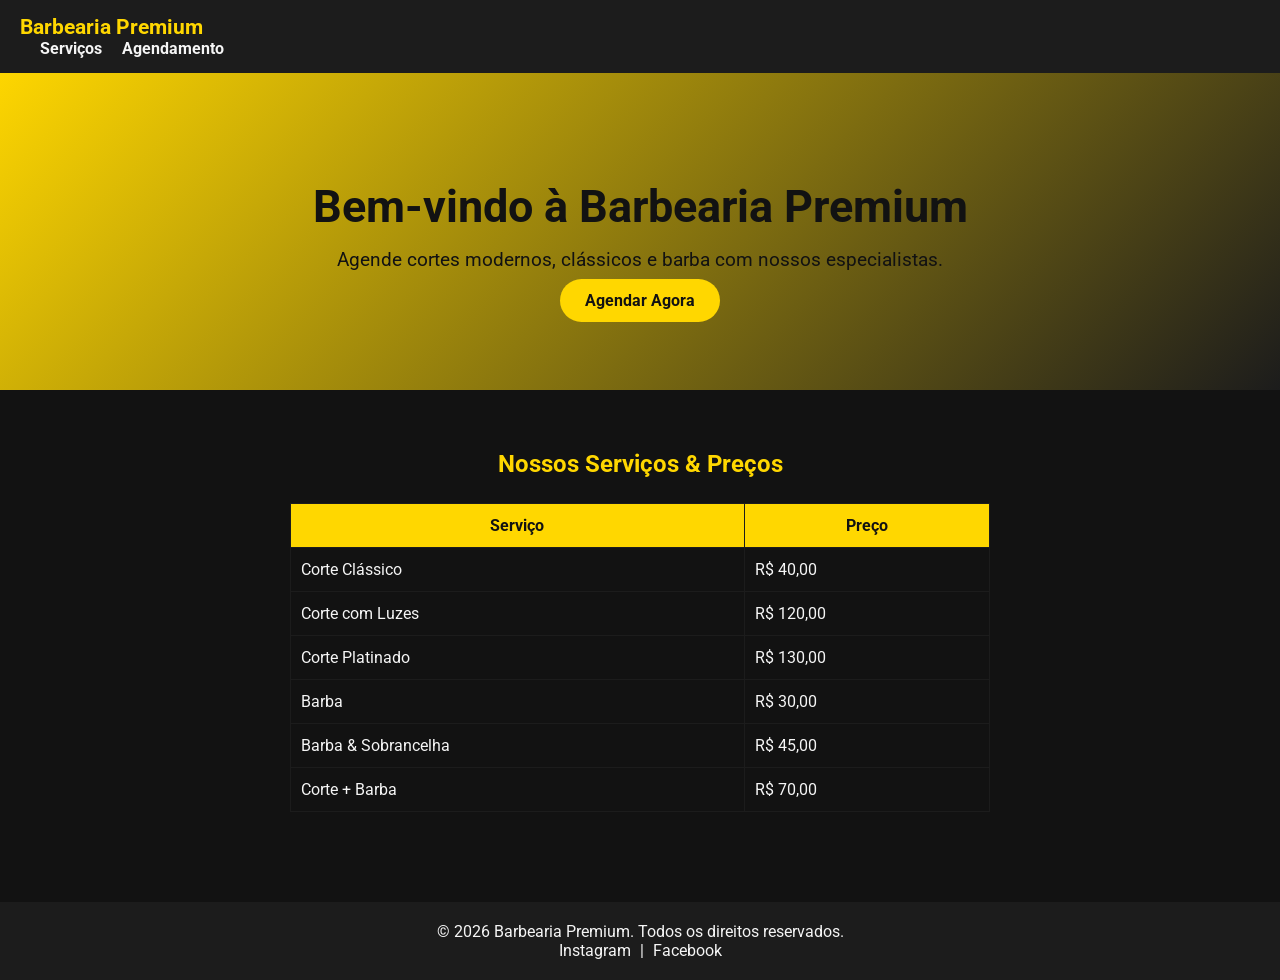
<file: index.html>
<!DOCTYPE html>
<html lang="pt-BR">
<head>
<meta charset="UTF-8">
<meta name="viewport" content="width=device-width, initial-scale=1.0">
<title>Barbearia Premium - Início</title>
<link rel="stylesheet" href="style.css">
<link href="https://fonts.googleapis.com/css2?family=Roboto:wght@400;700&display=swap" rel="stylesheet">
<link rel="manifest" href="manifest.json">
<link rel="apple-touch-icon" href="img/59wER7a8zZqgHjN2xApJjHWBbmWwd9tMWRPUPVkXE2SG1YY5H61v8zHwBiWDaaC0XXKq-ba4ZTrtpOnqI2ex4VwPQ9Kon1xO-bP9vtE57vP_xYQSqLBOfKLocEBq6yQYjsz1UoQtC5FMK5Kc3R6zPQAZXI0PGaLYYnp6_4Pg.jpg">
</head>
<body>

<!-- Menu fixo -->
<nav class="navbar">
  <div class="container">
    <a href="index.html" class="logo">Barbearia Premium</a>
    <ul class="nav-links">
      <li><a href="#services">Serviços</a></li>
      <li><a href="agendamento.html">Agendamento</a></li>
    </ul>
  </div>
</nav>

<!-- Hero -->
<header class="hero">
  <div class="hero-content">
    <h1>Bem-vindo à Barbearia Premium</h1>
    <p>Agende cortes modernos, clássicos e barba com nossos especialistas.</p>
    <a href="agendamento.html" class="btn">Agendar Agora</a>
  </div>
</header>

<!-- Serviços Tabela -->
<section id="services" class="services-table">
  <div class="container">
    <h2>Nossos Serviços & Preços</h2>
    <table>
      <thead>
        <tr>
          <th>Serviço</th>
          <th>Preço</th>
        </tr>
      </thead>
      <tbody>
        <tr><td>Corte Clássico</td><td>R$ 40,00</td></tr>
        <tr><td>Corte com Luzes</td><td>R$ 120,00</td></tr>
        <tr><td>Corte Platinado</td><td>R$ 130,00</td></tr>
        <tr><td>Barba</td><td>R$ 30,00</td></tr>
        <tr><td>Barba & Sobrancelha</td><td>R$ 45,00</td></tr>
        <tr><td>Corte + Barba</td><td>R$ 70,00</td></tr>
      </tbody>
    </table>
  </div>
</section>

<!-- Footer -->
<footer>
  <div class="container">
    <p>© 2026 Barbearia Premium. Todos os direitos reservados.</p>
    <div class="socials">
      <a href="https://www.instagram.com" target="_blank">Instagram</a> | 
      <a href="https://www.facebook.com" target="_blank">Facebook</a>
    </div>
  </div>
</footer>

<script>
if ('serviceWorker' in navigator) {
  navigator.serviceWorker.register('service-worker.js');
}
</script>

</body>
</html>
</file>
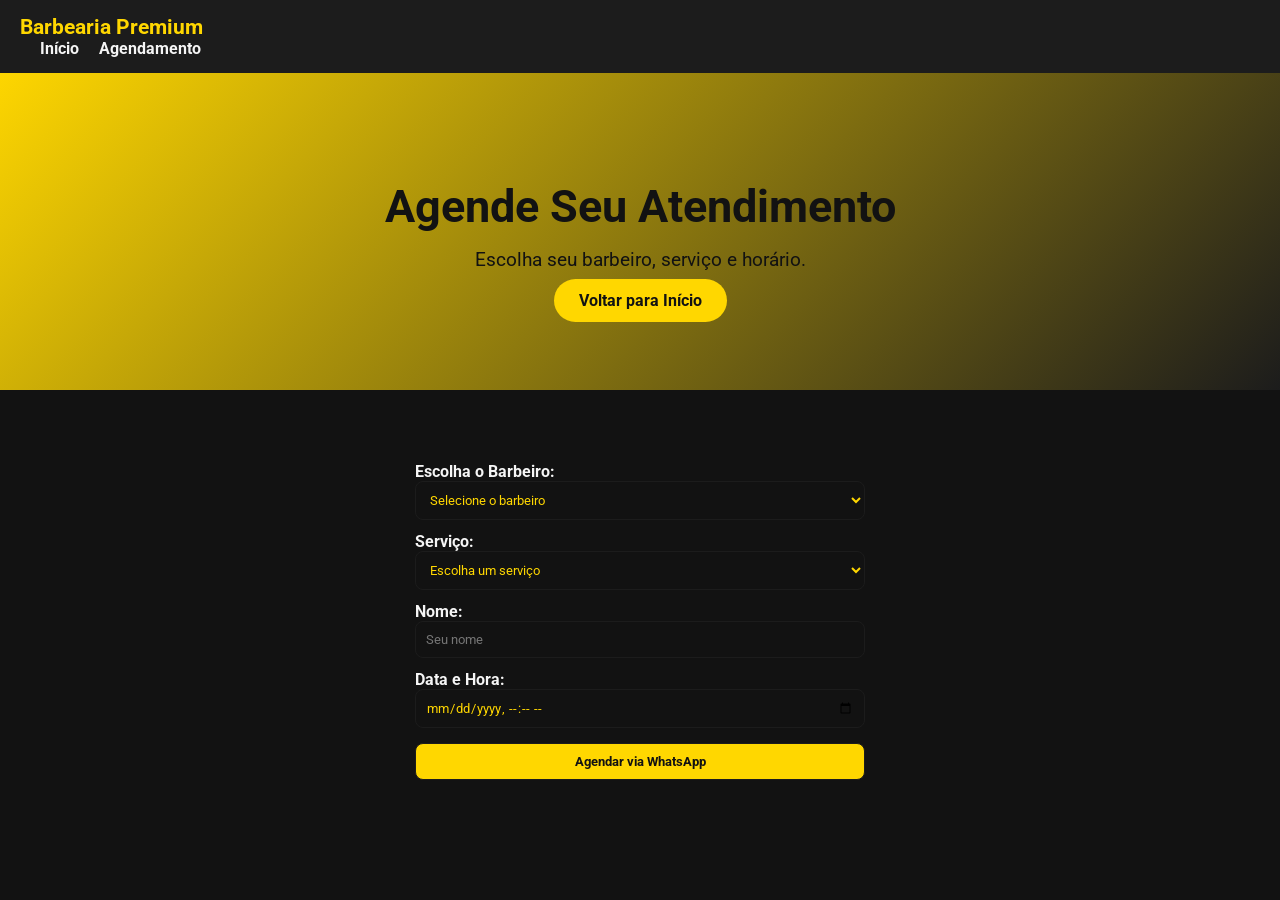
<file: agendamento.html>
<!DOCTYPE html>
<html lang="pt-BR">
<head>
<meta charset="UTF-8">
<meta name="viewport" content="width=device-width, initial-scale=1.0">
<title>Barbearia Premium - Agendamento</title>
<link rel="stylesheet" href="style.css">
<link href="https://fonts.googleapis.com/css2?family=Roboto:wght@400;700&display=swap" rel="stylesheet">
</head>
<body>

<!-- Menu fixo -->
<nav class="navbar">
  <div class="container">
    <a href="index.html" class="logo">Barbearia Premium</a>
    <ul class="nav-links">
      <li><a href="index.html">Início</a></li>
      <li><a href="#booking">Agendamento</a></li>
    </ul>
  </div>
</nav>

<!-- Hero -->
<header class="hero">
  <div class="hero-content">
    <h1>Agende Seu Atendimento</h1>
    <p>Escolha seu barbeiro, serviço e horário.</p>
    <a href="index.html" class="btn">Voltar para Início</a>
  </div>
</header>

<!-- Formulário -->
<section id="booking" class="booking">
  <div class="container">
    <form id="bookingForm">
      <label for="barber">Escolha o Barbeiro:</label>
      <select id="barber" required>
        <option value="">Selecione o barbeiro</option>
        <option value="Reis">Barbeiro Reis</option>
        <option value="Souza">Barbeiro Souza</option>
      </select>

      <label for="service">Serviço:</label>
      <select id="service" required>
        <option value="">Escolha um serviço</option>
        <option value="Corte Clássico">Corte Clássico - R$40</option>
        <option value="Corte com Luzes">Corte com Luzes - R$120</option>
        <option value="Corte Platinado">Corte Platinado - R$130</option>
        <option value="Barba">Barba - R$30</option>
        <option value="Barba & Sobrancelha">Barba & Sobrancelha - R$45</option>
        <option value="Corte + Barba">Corte + Barba - R$70</option>
      </select>

      <label for="name">Nome:</label>
      <input type="text" id="name" placeholder="Seu nome" required>

      <label for="datetime">Data e Hora:</label>
      <input type="datetime-local" id="datetime" required>

      <button type="submit" class="btn">Agendar via WhatsApp</button>
      <p id="error" style="color:#FFD700; margin-top:10px;"></p>
    </form>
  </div>
</section>

<script src="script.js"></script>

</body>
</html>
</file>
<file: style.css>
/* Reset básico */
* { margin:0; padding:0; box-sizing:border-box; font-family:'Roboto',sans-serif; }

/* Cores */
:root {
  --preto: #121212;
  --amarelo: #FFD700;
  --cinza: #1C1C1C;
  --branco: #F5F5F5;
}

/* Body */
body { background: var(--preto); color: var(--branco); scroll-behavior: smooth; }

/* Menu */
.navbar {
  position: fixed;
  top:0; left:0; right:0;
  background: var(--cinza);
  display:flex; justify-content:space-between; align-items:center;
  padding:15px 20px; z-index:1000;
}

.navbar .logo { font-weight:bold; font-size:1.3rem; text-decoration:none; color: var(--amarelo); }

.navbar .nav-links { list-style:none; display:flex; }
.navbar .nav-links li { margin-left:20px; }
.navbar .nav-links a { text-decoration:none; color: var(--branco); font-weight:bold; transition:0.3s; }
.navbar .nav-links a:hover { color: var(--amarelo); }

/* Hero */
.hero {
  background: linear-gradient(135deg, var(--amarelo), var(--cinza));
  color: var(--preto);
  text-align:center;
  padding:120px 20px 80px 20px;
  margin-top:60px;
}

.hero h1 { font-size:2.8rem; margin-bottom:15px; }
.hero p { font-size:1.2rem; margin-bottom:20px; }

.btn {
  background: var(--amarelo);
  color: var(--preto);
  padding:12px 25px;
  border-radius:50px;
  font-weight:bold;
  text-decoration:none;
  transition:0.3s;
}

.btn:hover { background: var(--branco); color: var(--amarelo); transform: scale(1.05); }

/* Tabela Serviços */
.services-table { padding:60px 20px; }
.services-table h2 { text-align:center; margin-bottom:25px; color: var(--amarelo); }
.services-table table { width:100%; max-width:700px; margin:0 auto; border-collapse:collapse; }
.services-table th, .services-table td { border:1px solid var(--cinza); padding:12px 10px; }
.services-table th { background: var(--amarelo); color: var(--preto); }

/* Booking */
.booking { padding:60px 20px; }
.booking form { max-width:450px; margin:auto; display:flex; flex-direction:column; }
.booking label { margin-top:12px; font-weight:bold; }
.booking input, .booking select, .booking button {
  padding:10px; border-radius:8px; border:1px solid var(--cinza);
  background: var(--preto); color: var(--amarelo);
}
.booking button { margin-top:15px; background: var(--amarelo); color: var(--preto); font-weight:bold; }

/* Footer */
footer { background: var(--cinza); color: var(--branco); text-align:center; padding:20px; margin-top:30px; }
footer .socials a { color: var(--branco); text-decoration:none; margin:0 5px; }
footer .socials a:hover { color: var(--amarelo); }

/* Responsivo */
@media (max-width:600px){
  .hero h1{ font-size:2rem; }
  .hero p{ font-size:1rem; }
  .navbar .nav-links{ flex-direction:column; gap:10px; margin-top:10px;}
}
</file>
